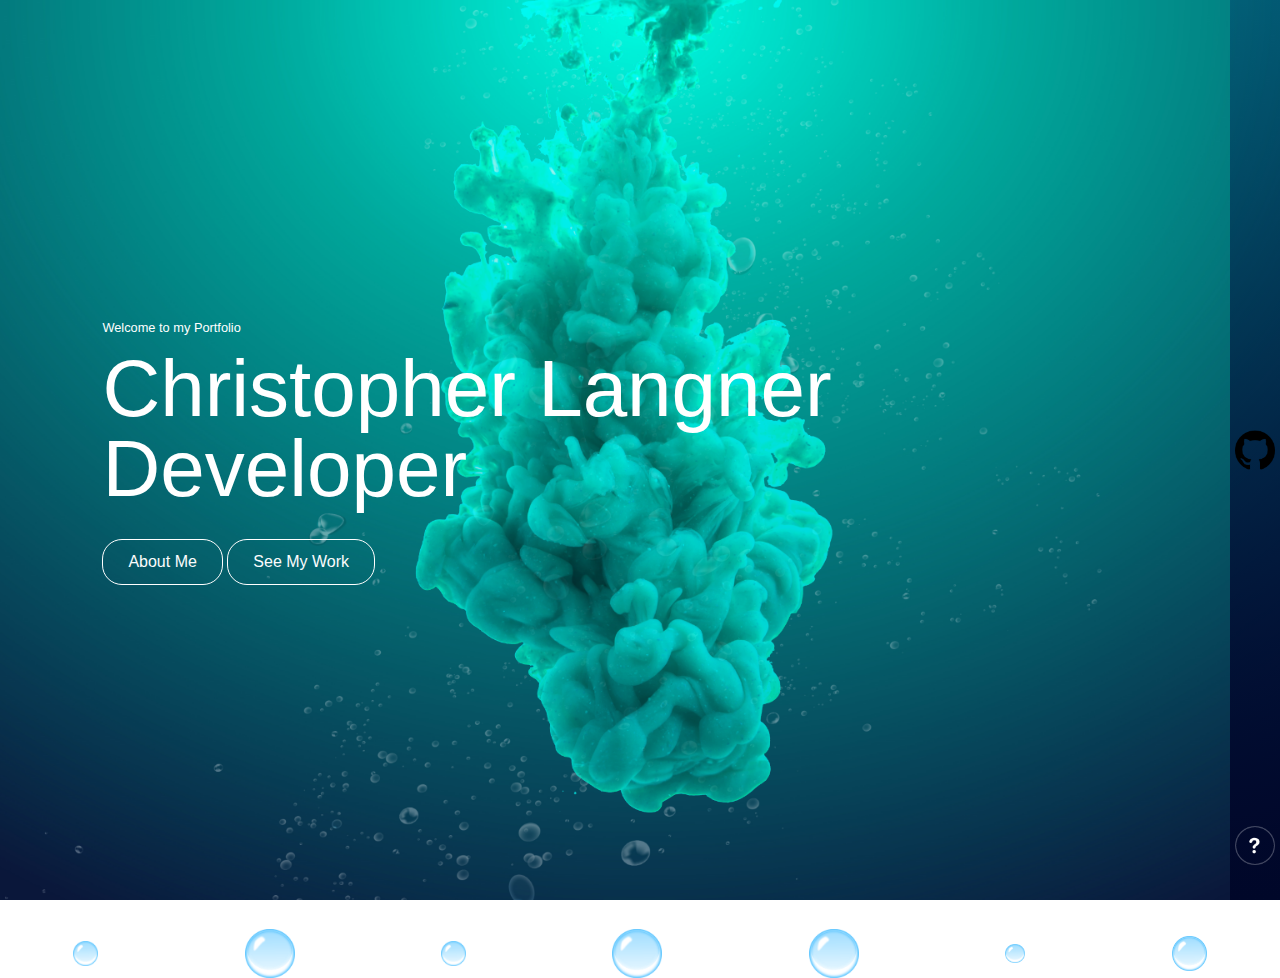
<file: index.html>
<!DOCTYPE html>
<html lang="en">

<head>
  <meta charset="UTF-8" />
  <meta http-equiv="X-UA-Compatible" content="IE=edge" />
  <meta name="viewport" content="width=device-width, initial-scale=1.0" />
  <title>Christopher</title>
  <link rel="icon" href="./images/profile.jpeg" />
  <link rel="stylesheet" href="https://cdnjs.cloudflare.com/ajax/libs/font-awesome/6.1.1/css/all.min.css"
    integrity="sha512-KfkfwYDsLkIlwQp6LFnl8zNdLGxu9YAA1QvwINks4PhcElQSvqcyVLLD9aMhXd13uQjoXtEKNosOWaZqXgel0g=="
    crossorigin="anonymous" referrerpolicy="no-referrer" />
    <link rel="stylesheet" href="https://stackpath.bootstrapcdn.com/bootstrap/4.3.1/css/bootstrap.min.css">
  <link rel="stylesheet" href="assets/style.css"
<style>
 
</style>
</head>

<body>
  <div class="hero bg-img">
    <div class="navbar">
      <!-- <img src="./images/profile.jpeg" class="logo" alt="#" /> -->
    </div>
    <div class="content">
      <small>Welcome to my Portfolio</small>
      <h1>
        Christopher Langner <br />
        Developer
      </h1>
      <a href="./aboutme.html"><button type="button">About Me</button></a>
      <a href="./mywork.html"><button type="button">See My Work</button></a>
    </div>
    <div class="side-bar">
      <!-- <img src="./images/menu.png" class="menu" alt="" /> -->
      <a href="./index.html"> <i class="fa-solid fa-house-chimney fa-2x icon"></i> </a>
      <br />
      <div class="social-links">
        <a href="https://github.com/rehpotsirhc21" target="_blank">
          <img src="./images/github-logo-3.png" alt="" />
        </a>
      </div>
      <br />
      <div class="useful-links">
        <a href="mailto:langnerc@icloud.com"><img src="./images/info.png" alt="" />
        </a>
      </div>
    </div>

    <div class="bubbles">
      <img src="./images/bubble.png" alt="" />
      <img src="./images/bubble.png" alt="" />
      <img src="./images/bubble.png" alt="" />
      <img src="./images/bubble.png" alt="" />
      <img src="./images/bubble.png" alt="" />
      <img src="./images/bubble.png" alt="" />
      <img src="./images/bubble.png" alt="" />
    </div>
  </div>

  
</body>

<script src="assets/script.js"></script>

</html>
</file>
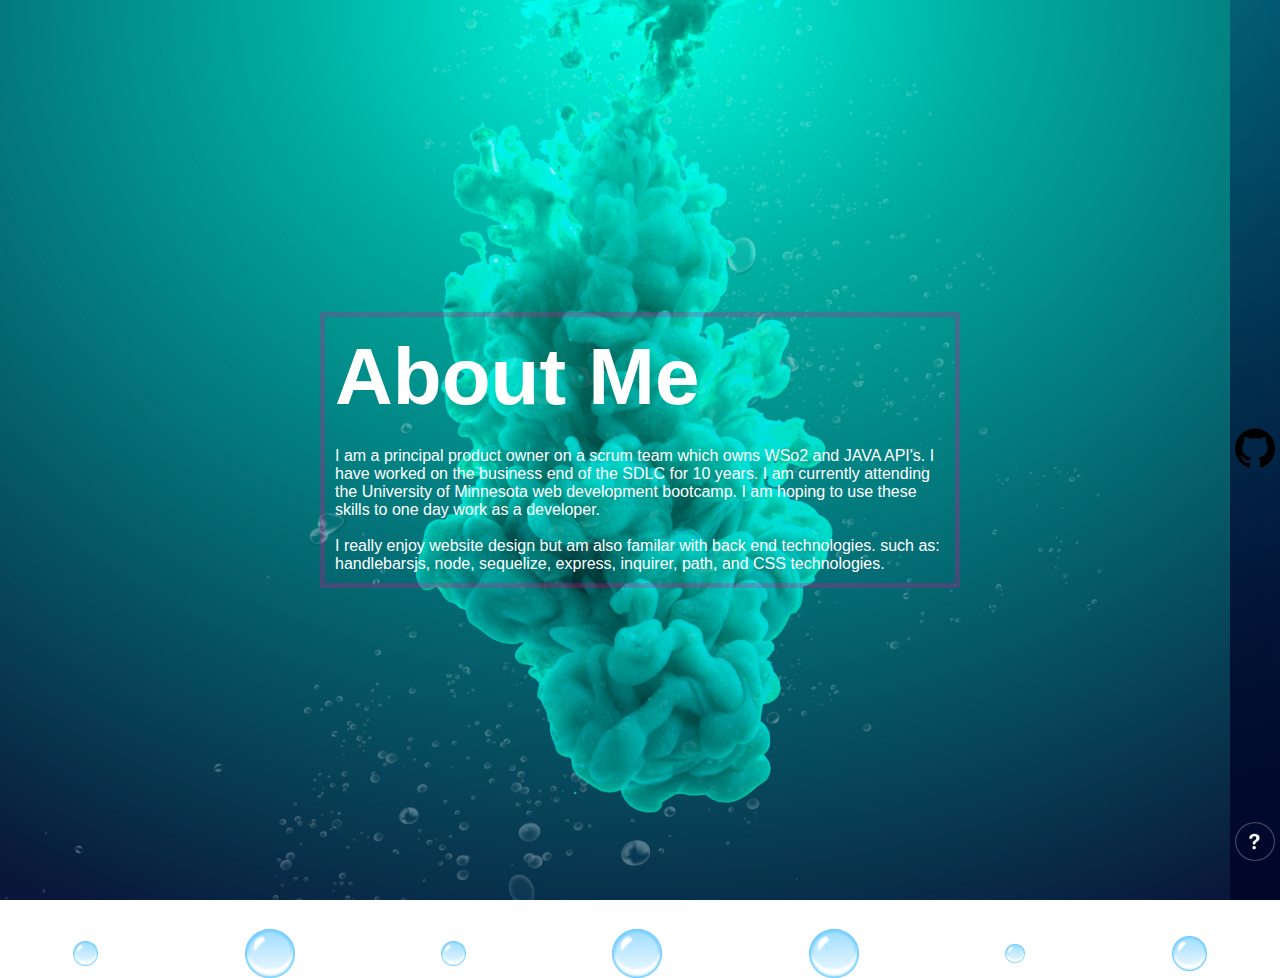
<file: aboutme.html>
<!DOCTYPE html>
<html lang="en">

<head>
    <meta charset="UTF-8" />
    <meta http-equiv="X-UA-Compatible" content="IE=edge" />
    <meta name="viewport" content="width=device-width, initial-scale=1.0" />
    <title>About Me</title>
    <link rel="icon" href="./images/profile.jpeg">
    <link rel="stylesheet" href="https://cdnjs.cloudflare.com/ajax/libs/font-awesome/6.1.1/css/all.min.css"
        integrity="sha512-KfkfwYDsLkIlwQp6LFnl8zNdLGxu9YAA1QvwINks4PhcElQSvqcyVLLD9aMhXd13uQjoXtEKNosOWaZqXgel0g=="
        crossorigin="anonymous" referrerpolicy="no-referrer" />
    <link rel="stylesheet" href="assets/style.css" </head>

<body>
    <div class="hero">

        <div class="center">

            <h1>About Me</h1>
            <p> I am a principal product owner on a scrum team which owns WSo2 and JAVA API's. I have worked on the
                business end of the SDLC for 10 years. I am currently attending the University of Minnesota web
                development bootcamp. I am hoping to use these skills to one day work as a developer. </p>
            <br>
            <p> I really enjoy website design but am also familar with back end technologies.
                such as: handlebarsjs, node, sequelize, express, inquirer, path, and CSS technologies.
            </p>
        </div>
    </div>

    <div class="side-bar">
        <!-- <a href="./index.html"> <img src="./images/menu.png" class="menu" alt="" /></a> -->
        <a href="./index.html"> <i class="fa-solid fa-house-chimney fa-2x icon"></i> </a>


        <br />
        <div class="social-links">
            <a href="https://github.com/rehpotsirhc21" target="_blank"> <img src="./images/github-logo-3.png" alt="" />
            </a>

        </div>
        <br />
        <div class="useful-links">

            <a href="mailto:langnerc@icloud.com"><img src="./images/info.png" alt="" /> </a>
        </div>
    </div>

    <div class="bubbles">
        <img src="./images/bubble.png" alt="" />
        <img src="./images/bubble.png" alt="" />
        <img src="./images/bubble.png" alt="" />
        <img src="./images/bubble.png" alt="" />
        <img src="./images/bubble.png" alt="" />
        <img src="./images/bubble.png" alt="" />
        <img src="./images/bubble.png" alt="" />
    </div>
    </div>



</body>

<script src="assets/script.js"></script>

</html>
</file>
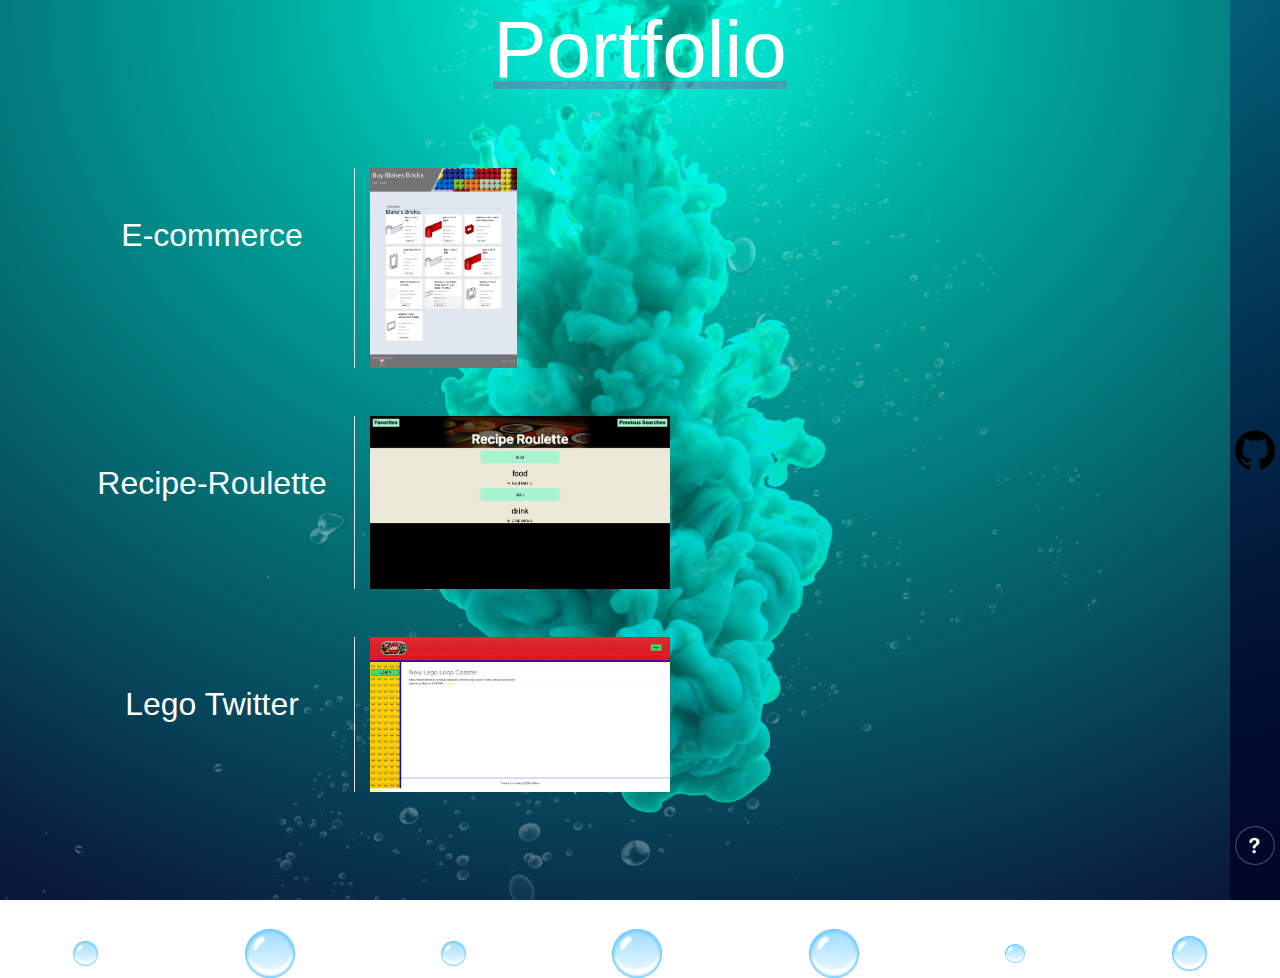
<file: mywork.html>
<!DOCTYPE html>
<html lang="en">

<head>
    <meta charset="UTF-8" />
    <meta http-equiv="X-UA-Compatible" content="IE=edge" />
    <meta name="viewport" content="width=device-width, initial-scale=1.0" />
    <title>About Me</title>
    <link rel="icon" href="./images/profile.jpeg">
    <link rel="stylesheet" href="https://cdnjs.cloudflare.com/ajax/libs/font-awesome/6.1.1/css/all.min.css"
        integrity="sha512-KfkfwYDsLkIlwQp6LFnl8zNdLGxu9YAA1QvwINks4PhcElQSvqcyVLLD9aMhXd13uQjoXtEKNosOWaZqXgel0g=="
        crossorigin="anonymous" referrerpolicy="no-referrer" />
    <link rel="stylesheet" href="https://stackpath.bootstrapcdn.com/bootstrap/4.3.1/css/bootstrap.min.css">
    <link rel="stylesheet" href="assets/style.css" 
    
</head>

<body>

    <div class="hero bg-img">
        <section>
            <div class="container">
                <div class="row">
                    <div class="col-4"></div>
                    <div class="col-4">
                        <h1 class="title">Portfolio</h1>
                    </div>
                    <div class="col-4">

                    </div>

                </div>
            </div>
            <div class="container">
            <div class="row mt-5">
                <div class="col-3 border-right">

                    <h2 class="text-center mt-5 prj-title">E-commerce</h2>

                </div>
                

                   
                    <div class="col-2 project">
                        <a href="http://www.buyblakesbricks.com/" target="_blank" id="second-project">
                        <img src="./images/buyblakesbricks.png"
                            alt="image of buy blakes bricks" /></a>
                            
                    </div>
                  
            
        </div>
    </div>
    
    <div class="container">

    <div class="row mt-5">
        <div class="col-3 border-right">

            <h2 class="text-center mt-5 prj-title">Recipe-Roulette</h2>

        </div>
        <div class="col-4 project">

            <a href="https://rehpotsirhc21.github.io/recipe-finder/" target="_blank" id="second-project" class="prjImg">
                <img src="./images/recipe.png" alt="image of header and form section from the runbuddy website" class="project" /></a>
            </div>
        </div>
    </div>
    <div class="container">

        <div class="row mt-5">
            <div class="col-3 border-right">
    
                <h2 class="text-center mt-5 prj-title">Lego Twitter</h2>
    
            </div>
            <div class="col-4 project">
    
                <a href="https://intense-everglades-57738.herokuapp.com/" target="_blank" id="second-project" class="prjImg">
                    <img src="./images/screencapture-localhost-3001-2022-06-18-16_34_39.png" alt="image of header and form section from the runbuddy website" class="project" /></a>
                </div>
            </div>
        </div>
</div>

    


    </section>
    

    </div>

    <div class="side-bar">

        <a href="./index.html"> <i class="fa-solid fa-house-chimney fa-2x icon"></i> </a>


        <br />
        <div class="social-links">
            <a href="https://github.com/rehpotsirhc21" target="_blank"> <img src="./images/github-logo-3.png" alt="" />
            </a>

        </div>
        <br />
        <div class="useful-links">

            <a href="mailto:langnerc@icloud.com"><img src="./images/info.png" alt="" /> </a>
        </div>
    </div>
<footer>
    <div class="bubbles">
        <img src="./images/bubble.png" alt="" />
        <img src="./images/bubble.png" alt="" />
        <img src="./images/bubble.png" alt="" />
        <img src="./images/bubble.png" alt="" />
        <img src="./images/bubble.png" alt="" />
        <img src="./images/bubble.png" alt="" />
        <img src="./images/bubble.png" alt="" />
    </div>
    </footer>
    </div>

    

</body>

<script src="assets/script.js"></script>

</html>
</file>
<file: assets/style.css>
* {
  margin: 0;
  padding: 0;
  font-family: Arial, Helvetica, sans-serif;
  color: white;
  
  
}

body {
  height: 100vh;
  width: 100vw;
  background-image: url("../images/background.png");
  background-size: cover;
  background-position: center;
  background-repeat: no-repeat;
  
}

.hero {
  /* width: 100%; */
  /* height: 100% ; */

  /* position: relative; */
  /* overflow: hidden; */
}

.logo {
  width: 100px;
  cursor: pointer;
}

.navbar {
  width: 85%;
  height: 15%;
  margin: auto;
  display: flex;
  align-items: center;
  justify-content: space-between;
}

button {
  color: #fbfcfd;
  padding: 10px 25px;
  background: transparent;
  border: 1px solid #fff;
  border-radius: 20px;
  outline: none;
  cursor: pointer;
}

.content {
  color: #fbfcfd;
  position: absolute;
  top: 50%;
  left: 8%;
  transform: translateY(-50%);
  z-index: 2;
}

h1 {
  font-size: 80px;
  margin: 10px 0 30px;
  line-height: 80px;
}

.side-bar {
  width: 50px;
  height: 100%;
  background: linear-gradient(#0054, #000729);
  position: absolute;
  right: 0;
  top: 0;
}

.menu {
  display: block;
  width: 25px;
  margin: 40px auto 0;
  cursor: pointer;
}

.social-links img,
.useful-links img {
  width: 40px;
  margin: 5px auto;
  cursor: pointer;
}

.social-links {
  width: 50px;
  text-align: center;
  position: absolute;
  top: 50%;
  transform: translateY(-50%);
}

.useful-links {
  width: 50px;
  text-align: center;
  position: absolute;
  bottom: 30px;
}

.bubbles img {
  width: 50px;
  animation: bubble 7s linear infinite;
}

.bubbles {
  width: 100%;
  display: flex;
  align-items: center;
  justify-content: space-around;
  position: absolute;
  bottom: -78px;
}

@keyframes bubble {
  0% {
    transform: translateY(0);
    opacity: 0;
  }
  50% {
    opacity: 1;
  }
  70% {
    opacity: 1;
  }
  100% {
    transform: translateY(-80vh);
    opacity: 0;
  }
}

.bubbles img:nth-child(1) {
    animation-delay: 2s;
    width: 25px;
}
.bubbles img:nth-child(2) {
    animation-delay: 1s;
}
.bubbles img:nth-child(3) {
    animation-delay: 3s;
    width: 25px;
}
.bubbles img:nth-child(4) {
    animation-delay: 4.5s;
}
.bubbles img:nth-child(5) {
    animation-delay: 3s;
}
.bubbles img:nth-child(6) {
    animation-delay: 6s;
    width: 20px;
}
.bubbles img:nth-child(7) {
    animation-delay: 7s;
    width: 35px;
}

.center {
    position: absolute;
    left: 50%;
    top: 50%;
    transform: translate(-50%, -50%);
    border: 5px solid rgba(239, 6, 138, 0.267);
    padding: 10px;
    color: white;
    }

.icon {
    position:relative;
    margin-top: 10px;
    margin-left: 5px;
}

.title {
    text-decoration: underline rgba(239, 6, 138, 0.267);
    text-align: center;
}

.project img{
    max-width: 300px;
    max-height: 200px;
}

@media screen and (max-width:820px) {
  .content h1 {
    font-size: 100px;
  }
}
@media screen and (max-width:575px) {
 .content h1 {
  font-size: 50px;
  
 }
 .project img {
  max-width: 50vw;
 }
 .title{
  font-size: 50px;
 }
 .prj-title {
  font-size: 20px;
 }

 .side-bar {
 
  height: 85%;
  background: linear-gradient(#0054, #000729);
  position: absolute;
  right: 0;
  top: 0;
}
}
</file>
